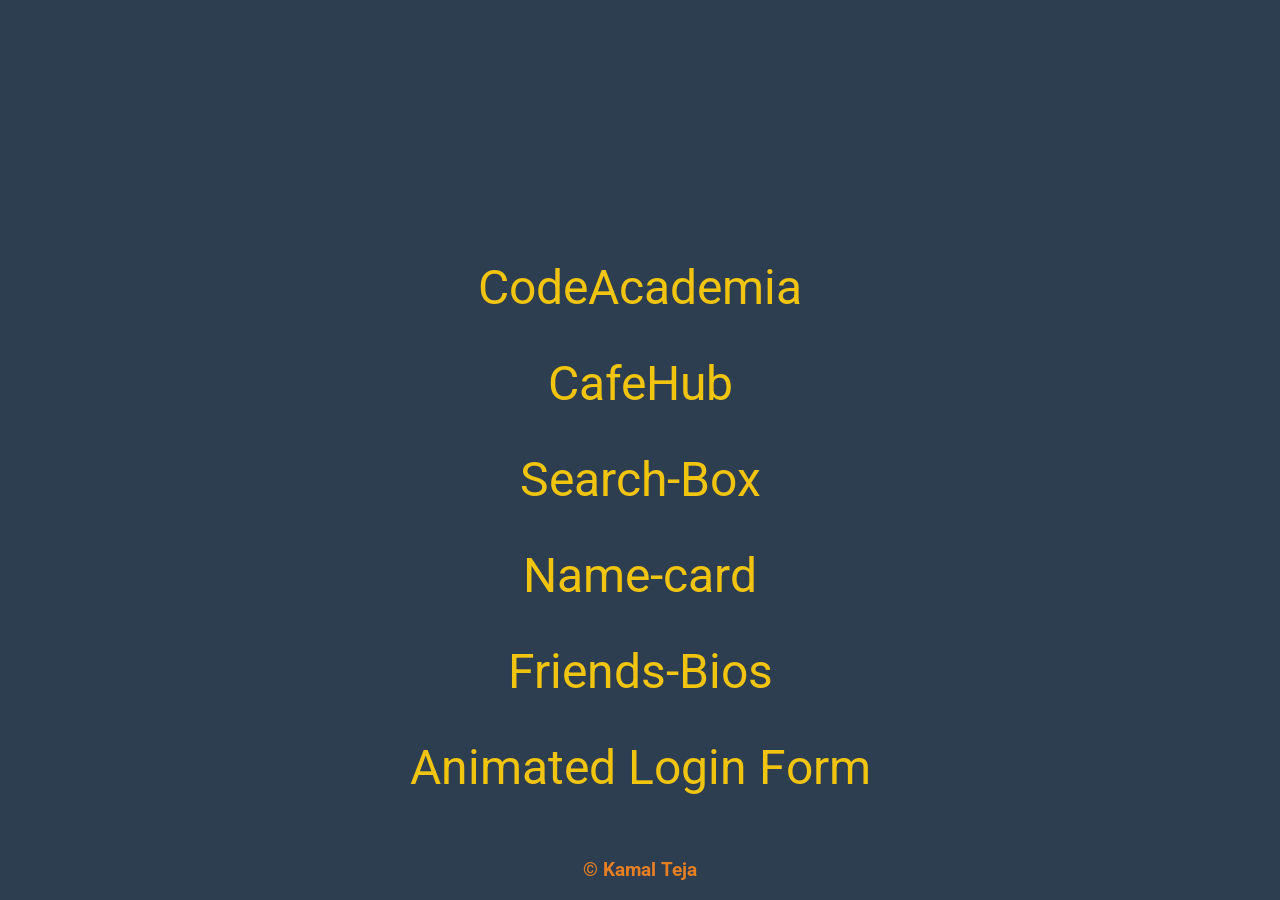
<file: index.html>
<!DOCTYPE html>
<html lang="en">
  <head>
    <meta charset="UTF-8" />
    <meta name="viewport" content="width=device-width, initial-scale=1.0" />
    <meta http-equiv="X-UA-Compatible" content="ie=edge" />
    <link rel="stylesheet" href="./style.css" />
    <link
      href="https://fonts.googleapis.com/css?family=Roboto"
      rel="stylesheet"
    />
    <title>Dragonhost||Kamal Teja</title>
  </head>

  <body>
    <div class="box">
      <a href="./CodeAcademia/index.html">CodeAcademia</a>

      <a href="./Cafehub/html/index.html">CafeHub</a>

      <a href="./search-box/index.html">Search-Box</a>

      <a href="./name-card/index.html">Name-card</a>

      <a href="./bios/index.html">Friends-Bios</a>

      <a href="./animated-login-form/">Animated Login Form</a>
    </div>
    <footer><h3>&copy; Kamal Teja</h3></footer>
  </body>
</html>
</file>
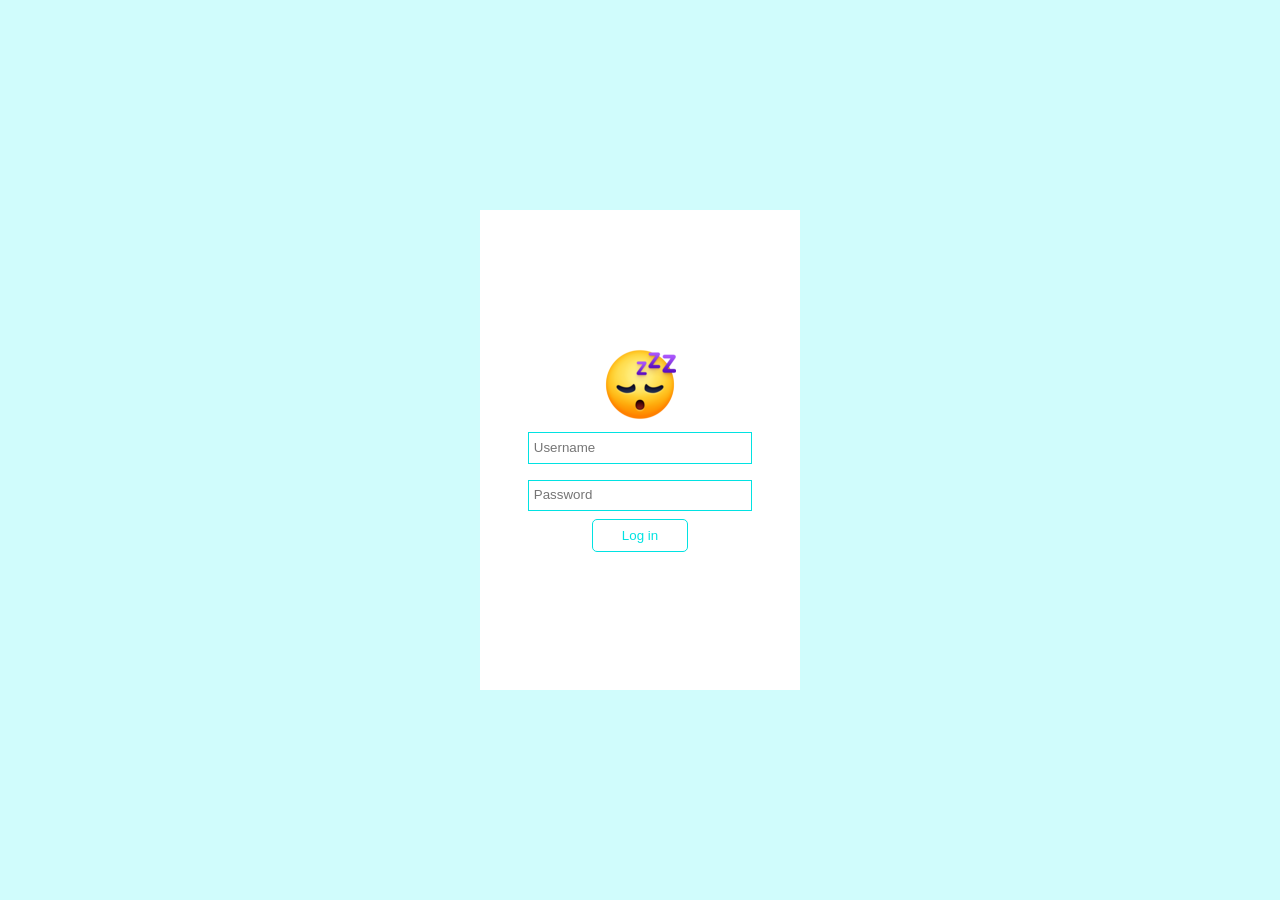
<file: animated-login-form/index.html>
<!DOCTYPE html>
<html lang="en">
  <head>
    <meta charset="UTF-8" />
    <meta name="viewport" content="width=device-width, initial-scale=1.0" />
    <meta http-equiv="X-UA-Compatible" content="ie=edge" />

    <script src="https://code.jquery.com/jquery-3.3.1.js"></script>

    <link rel="stylesheet" href="style.css" />
    <script src="main.js"></script>
    <title>Animated Login Form</title>
  </head>
  <body>
    <div class="box">
      <div class="images">
        <img src="./images/no-face.png" class="no_face" />
        <img src="./images/sleeping.png" class="image" />
        <img src="./images/hands.png" class="hands" />
      </div>
      <input type="text" placeholder="Username" class="username" />
      <input type="text" placeholder="Password" class="password" />
      <button>Log in</button>
    </div>
  </body>
</html>
</file>
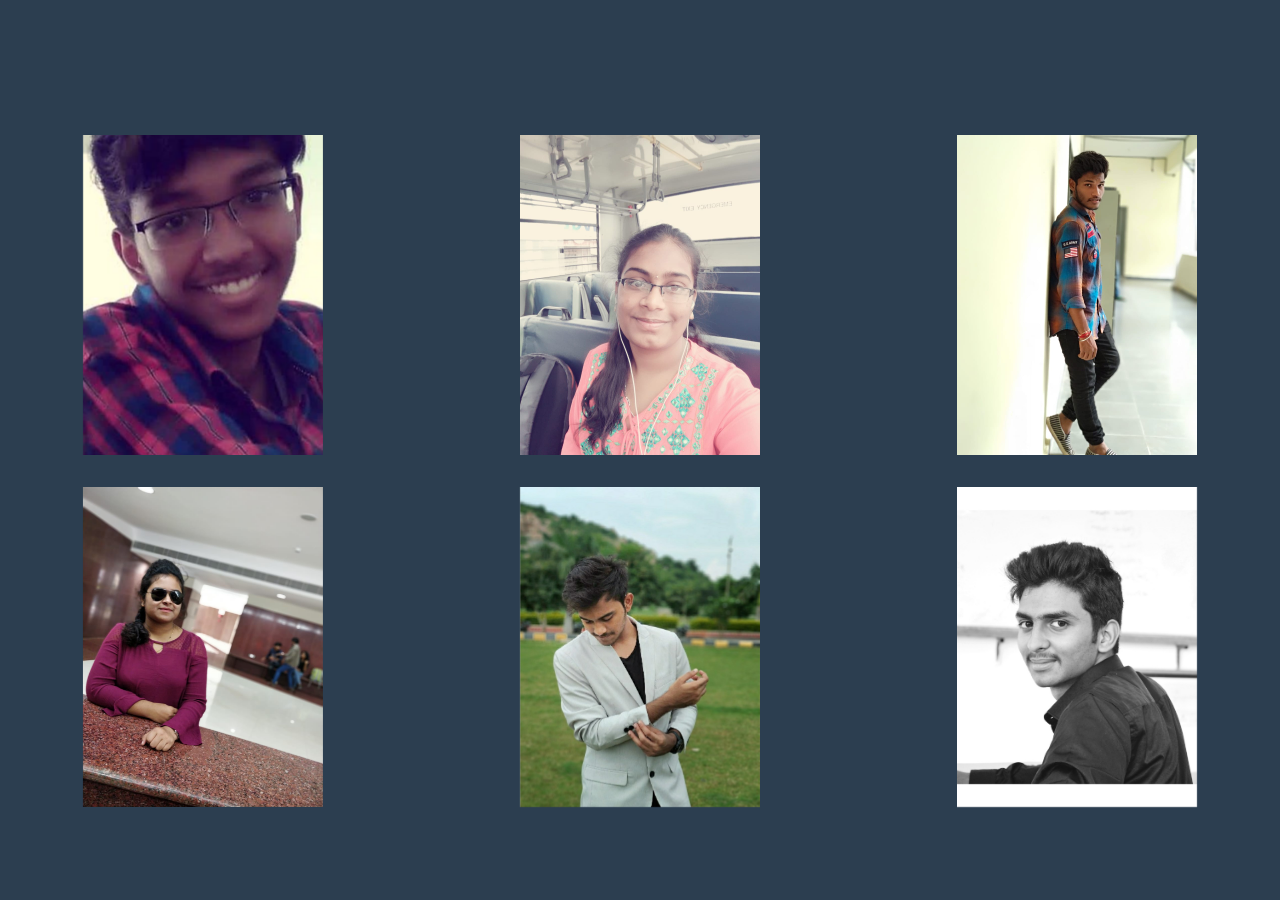
<file: bios/index.html>
<!DOCTYPE html>
<html lang="en">

<head>
  <meta charset="UTF-8">
  <meta name="viewport" content="width=device-width, initial-scale=1.0">
  <meta http-equiv="X-UA-Compatible" content="ie=edge">

  <link href="https://fonts.googleapis.com/css?family=KoHo:300,400,700" rel="stylesheet">
  <link rel="stylesheet" href="https://use.fontawesome.com/releases/v5.4.2/css/all.css" integrity="sha384-/rXc/GQVaYpyDdyxK+ecHPVYJSN9bmVFBvjA/9eOB+pb3F2w2N6fc5qB9Ew5yIns"
    crossorigin="anonymous">

  <link rel="stylesheet" href="./style.css">
  <title>Bios</title>
</head>

<body>
  <div class="cards">
    <div class="card1 card">
      <div class="front">
        <img src="./images/me.jpg" alt="vinitha">
      </div>
      <div class="back">
        <div class="info">
          <h3>Dragonhost</h3>
          <p>Worlds Greatest Creator</p>
          <div class="emoji">
            <i class="fas fa-user-secret fa-2x"></i>
          </div>
        </div>
      </div>
    </div>
    <div class="card2 card">
      <div class="front">
        <img src="./images/vinitha.jpg" alt="vinitha">
      </div>
      <div class="back">
        <div class="info">
          <h3>Vinitha</h3>
          <p>My bestest Friend</p>
          <div class="emoji">
            <!-- <i class="fas fa-heart fa-2x"></i>
            <i class="fas fa-smile-wink fa-2x"></i> -->
            <i class="fas fa-kiss-wink-heart fa-2x"></i>
          </div>
        </div>
      </div>
    </div>

    <div class="card3 card">
      <div class="front">
        <img src="./images/babu.jpg" alt="vinitha">
      </div>
      <div class="back">
        <div class="info">
          <h3>Baburao</h3>
          <p>Janjigri</p>
          <div class="emoji">
            <i class="far fa-kiss-beam fa-2x"></i>
          </div>
        </div>
      </div>
    </div>

    <div class="card4 card">
      <div class="front">
        <img src="./images/akshatha.jpg" alt="vinitha">
      </div>
      <div class="back">
        <div class="info">
          <h3>Akshatha</h3>
          <p>The most Indipendent girl</p>
          <div class="emoji">
            <i class="fas fa-coffee fa-2x"></i>
          </div>
        </div>
      </div>
    </div>

    <div class="card5 card">
      <div class="front">
        <img src="./images/vihaari.jpg" alt="vinitha">
      </div>
      <div class="back">
        <div class="info">
          <h3>Vihaari</h3>
          <p>Partner in Crime(Vihaari/aka:playboy)</p>
          <div class="emoji">
            <i class="far fa-laugh-squint fa-2x"></i>
          </div>
        </div>
      </div>
    </div>

    <div class="card6 card">
      <div class="front">
        <img src="./images/tanesh.jpg" alt="vinitha">
      </div>
      <div class="back">
        <div class="info">
          <h3>Tanesh</h3>
          <p>Craziest(tanesh/aka:Topper)</p>
          <div class="emoji">
            <i class="far fa-futbol fa-2x"></i>
          </div>
        </div>
      </div>
    </div>

  </div>
</body>

</html>
</file>
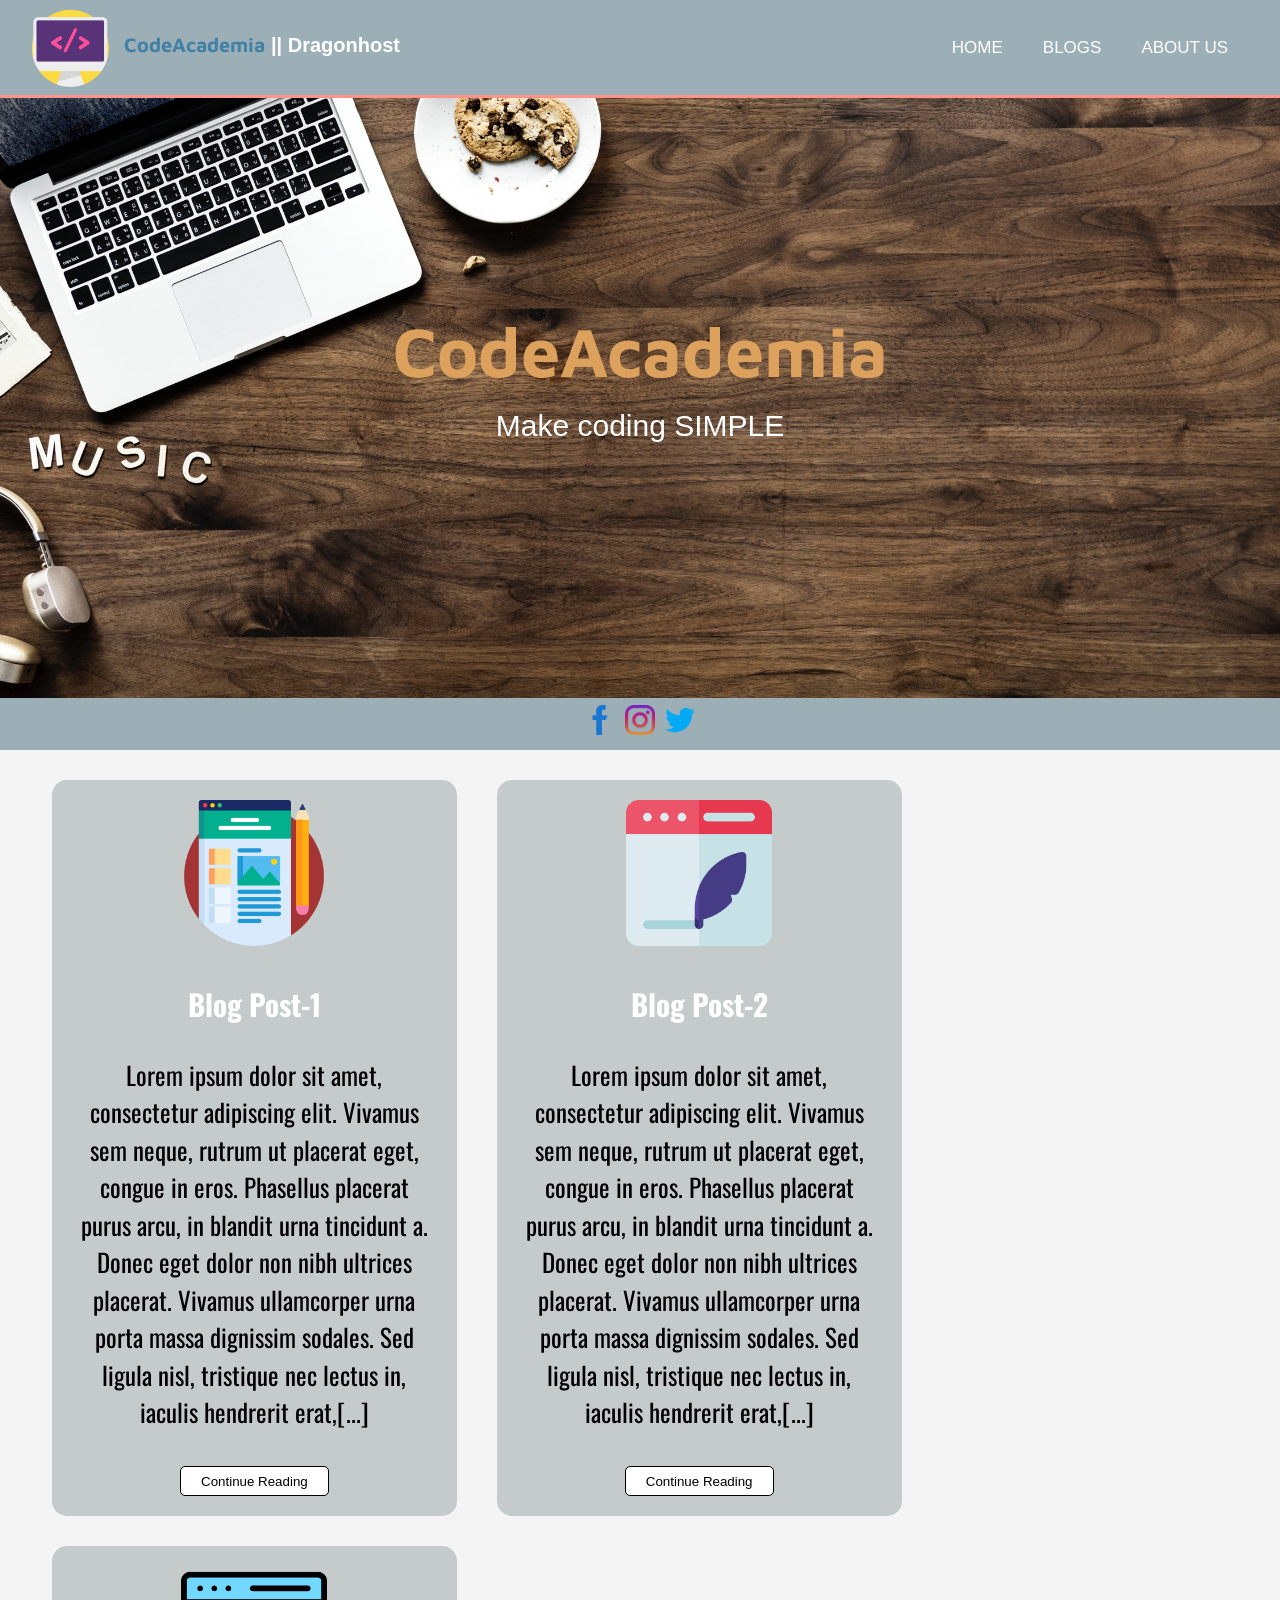
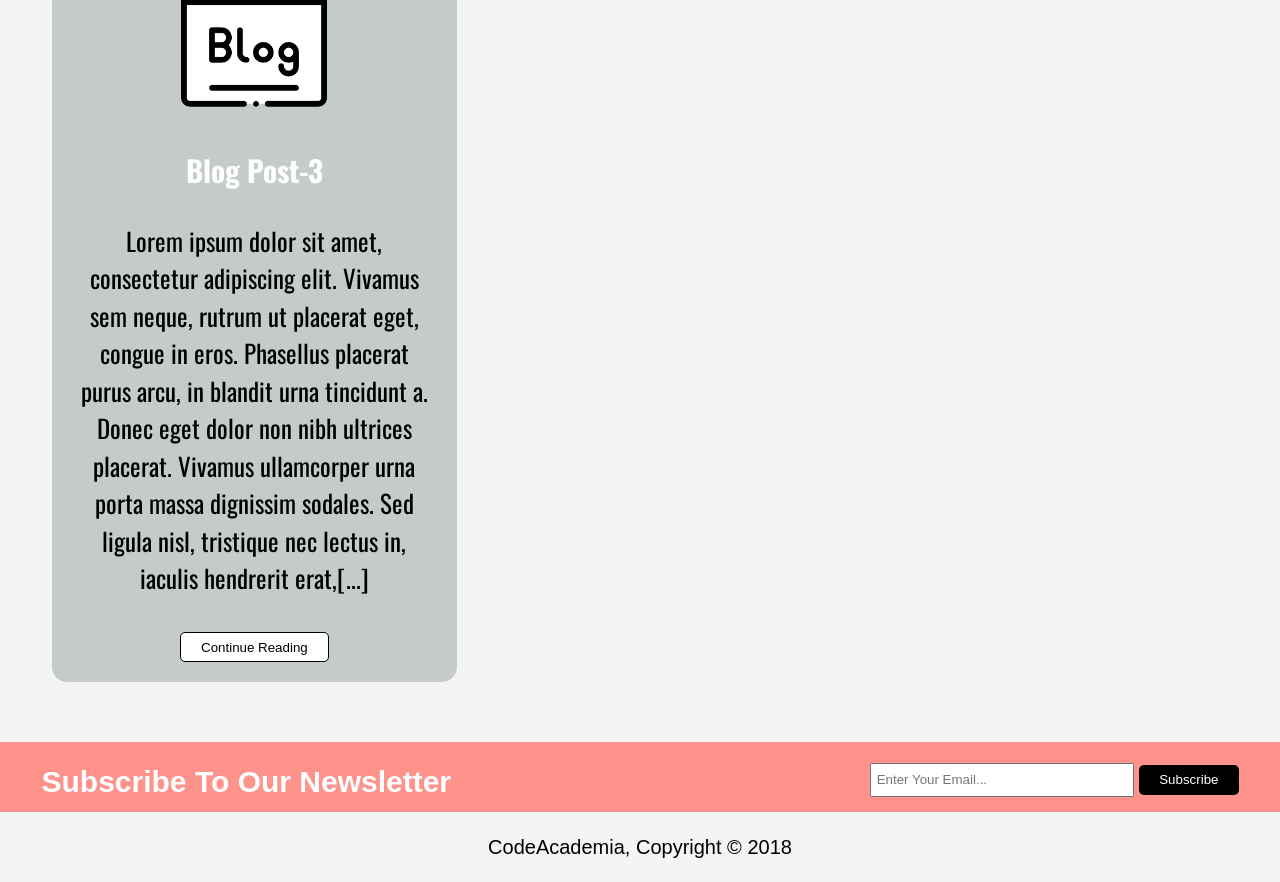
<file: codeacademia/index.html>
<!DOCTYPE html>
<html>
  <head>
    <title>CodeAcademia|Kamal|Dragonhost</title>
    <meta charset="utf-8" />
    <meta name="viewport" content="width=device-width, initial-scale=1.0" />
    <link
      href="https://fonts.googleapis.com/css?family=Maven+Pro:500,700"
      rel="stylesheet"
    />
    <link
      href="https://fonts.googleapis.com/css?family=Oswald:400,700"
      rel="stylesheet"
    />
    <link
      href="https://fonts.googleapis.com/css?family=Lato:400,700,900"
      rel="stylesheet"
    />
    <link rel="stylesheet" type="text/css" href="./CSS/style.css" />
  </head>
  <body>
    <!-- Head -->

    <header>
      <div class="container ">
        <div class="logo">
          <a href="index.html"><img src="./images/logo.png" alt="Logo"/></a>
        </div>
        <div class="branding">
          <h1><span id="codeacademia">CodeAcademia </span>|| Dragonhost</h1>
        </div>
        <nav>
          <ul>
            <li><a href="index.html">Home</a></li>
            <li><a href="blogs.html">Blogs</a></li>
            <li><a href="about.html">About Us</a></li>
          </ul>
        </nav>
      </div>
    </header>

    <!-- Showcase -->

    <section class="showcase">
      <div class="container">
        <h1>CodeAcademia</h1>
        <p>Make coding <span>SIMPLE</span></p>
      </div>
    </section>

    <!-- Social media icon links -->

    <section class="social_media">
      <div class="container icons_list">
        <ul class="icons">
          <li>
            <a href="https://www.facebook.com/" target="_blank"
              ><img src="./images/facebook.png" class="icon"
            /></a>
          </li>
          <!-- facebook -->
          <li>
            <a href="https://www.instagram.com/" target="_blank"
              ><img src="./images/instagram.png" class="icon"
            /></a>
          </li>
          <!-- instagram -->
          <li>
            <a href="https://twitter.com/login" target="_blank"
              ><img src="./images/twitter.png" class="icon"
            /></a>
          </li>
          <!-- twitter -->
        </ul>
      </div>
    </section>

    <!-- Blog Posts -->

    <section class="blog_posts">
      <div class="container oswald">
        <div class="blog dark_back">
          <img src="./images/blog-1.png" />
          <h3>Blog Post-1</h3>
          <p>
            Lorem ipsum dolor sit amet, consectetur adipiscing elit. Vivamus sem
            neque, rutrum ut placerat eget, congue in eros. Phasellus placerat
            purus arcu, in blandit urna tincidunt a. Donec eget dolor non nibh
            ultrices placerat. Vivamus ullamcorper urna porta massa dignissim
            sodales. Sed ligula nisl, tristique nec lectus in, iaculis hendrerit
            erat,[...]
          </p>
          <a href="blog-1.html"
            ><button class="continue_button">Continue Reading</button></a
          >
        </div>

        <div class="blog dark_back">
          <img src="./images/blog-2.png" />
          <h3>Blog Post-2</h3>
          <p>
            Lorem ipsum dolor sit amet, consectetur adipiscing elit. Vivamus sem
            neque, rutrum ut placerat eget, congue in eros. Phasellus placerat
            purus arcu, in blandit urna tincidunt a. Donec eget dolor non nibh
            ultrices placerat. Vivamus ullamcorper urna porta massa dignissim
            sodales. Sed ligula nisl, tristique nec lectus in, iaculis hendrerit
            erat,[...]
          </p>
          <a href="blog-2.html"
            ><button class="continue_button">Continue Reading</button></a
          >
        </div>

        <div class="blog dark_back">
          <img src="./images/blog-3.png" />
          <h3>Blog Post-3</h3>
          <p>
            Lorem ipsum dolor sit amet, consectetur adipiscing elit. Vivamus sem
            neque, rutrum ut placerat eget, congue in eros. Phasellus placerat
            purus arcu, in blandit urna tincidunt a. Donec eget dolor non nibh
            ultrices placerat. Vivamus ullamcorper urna porta massa dignissim
            sodales. Sed ligula nisl, tristique nec lectus in, iaculis hendrerit
            erat,[...]
          </p>
          <a href="blog-3.html"
            ><button class="continue_button">Continue Reading</button></a
          >
        </div>
      </div>
    </section>

    <!-- Subscribe to the Newsletter -->

    <section class="newsletter">
      <div class="container">
        <h2>Subscribe To Our Newsletter</h2>
        <form>
          <input type="email" placeholder="Enter Your Email..." />
          <button type="submit" class="subscribe">Subscribe</button>
        </form>
      </div>
    </section>

    <footer><p>CodeAcademia, Copyright &copy; 2018</p></footer>
  </body>
</html>
</file>
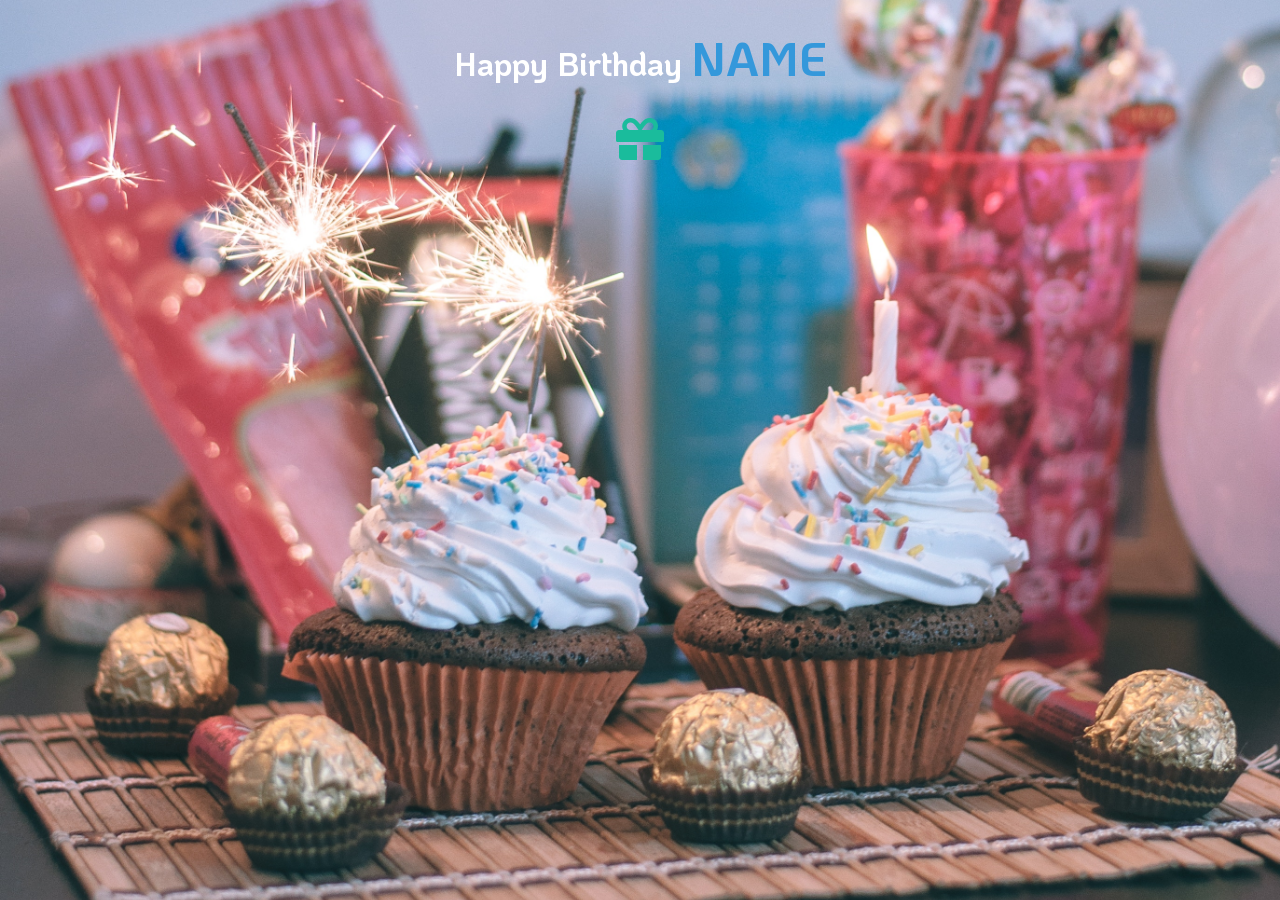
<file: gift-card/index.html>
<!DOCTYPE html>
<html lang="en">

<head>
    <meta charset="UTF-8">
    <meta name="viewport" content="width=device-width, initial-scale=1.0">
    <meta http-equiv="X-UA-Compatible" content="ie=edge">

    <link href="https://fonts.googleapis.com/css?family=KoHo:300,400,700" rel="stylesheet">
    <link rel="stylesheet" href="https://use.fontawesome.com/releases/v5.4.2/css/all.css" integrity="sha384-/rXc/GQVaYpyDdyxK+ecHPVYJSN9bmVFBvjA/9eOB+pb3F2w2N6fc5qB9Ew5yIns"
        crossorigin="anonymous">

    <link rel="stylesheet" href="./mainstyle.css">
    <title>Gift Card</title>
</head>

<body>
    <div class="cake">
        <h1>Happy Birthday <span>NAME</span></h1>
        <a href="./landing.html"><i class="fas fa-gift fa-3x"></i></a>
    </div>

</body>

</html>
</file>
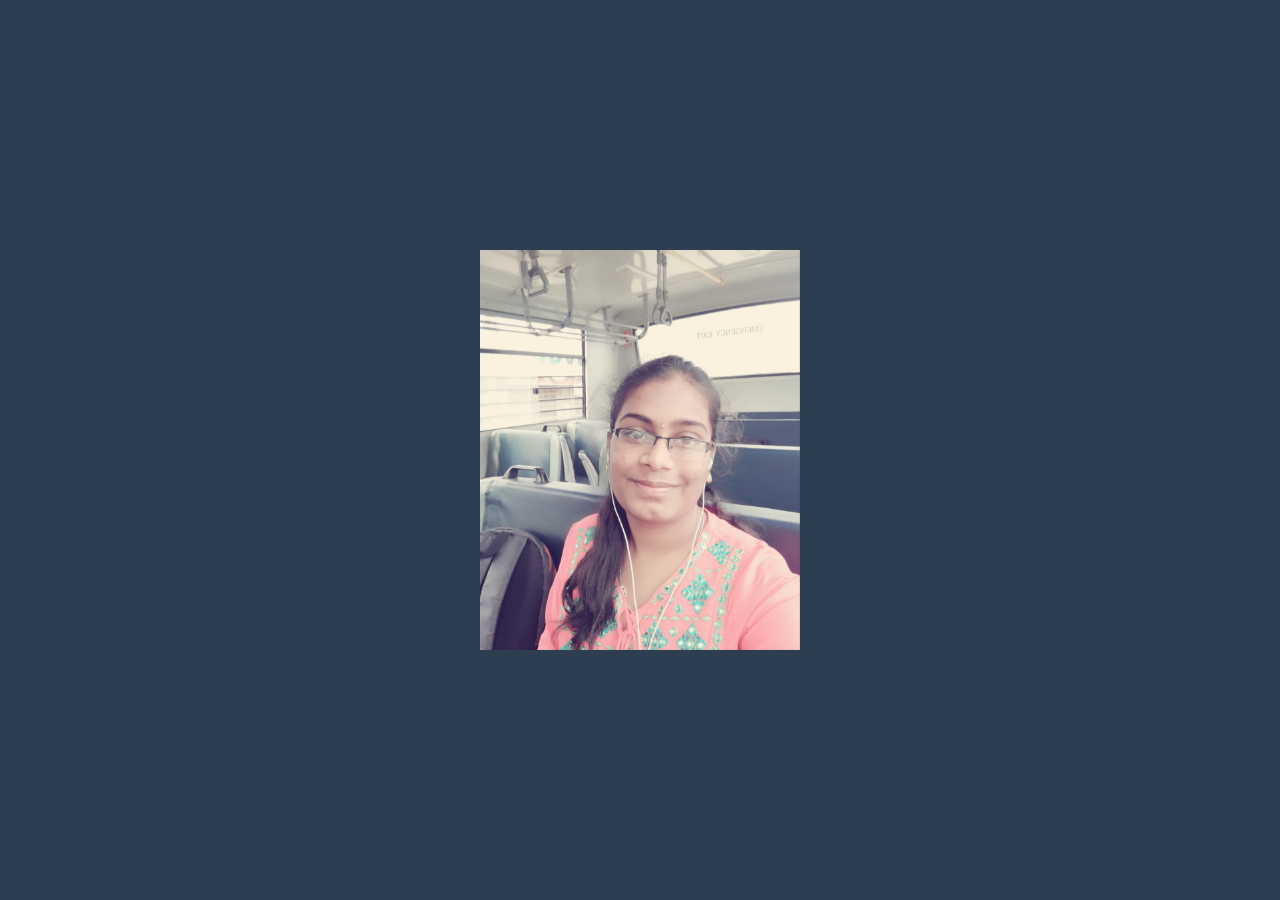
<file: name-card/index.html>
<!DOCTYPE html>
<html lang="en">

<head>
  <meta charset="UTF-8">
  <meta name="viewport" content="width=device-width, initial-scale=1.0">
  <meta http-equiv="X-UA-Compatible" content="ie=edge">
  <link rel="stylesheet" href="style.css">
  <link rel="stylesheet" href="https://use.fontawesome.com/releases/v5.4.2/css/all.css" integrity="sha384-/rXc/GQVaYpyDdyxK+ecHPVYJSN9bmVFBvjA/9eOB+pb3F2w2N6fc5qB9Ew5yIns"
    crossorigin="anonymous">
  <script src="https://code.jquery.com/jquery-3.3.1.js" integrity="sha256-2Kok7MbOyxpgUVvAk/HJ2jigOSYS2auK4Pfzbm7uH60="
    crossorigin="anonymous"></script>
  <link href="https://fonts.googleapis.com/css?family=KoHo:300,400,700" rel="stylesheet">
  <script src="./main.js"></script>
  <title>Name Card</title>
</head>

<body>
  <div class="card">
    <div class="front">
      <img src="./images/IMG-20181027-WA0020.jpg" alt="vinitha">
    </div>
    <div class="back">
      <div class="info">
        <h3>Vinitha</h3>
        <p>My bestest Friend</p>
        <div class="emoji">
          <i class="fas fa-heart fa-2x"></i>
          <i class="fas fa-smile-wink fa-2x"></i>
          <i class="fas fa-kiss-wink-heart fa-2x"></i>
        </div>
      </div>
    </div>
  </div>
</body>

</html>
</file>
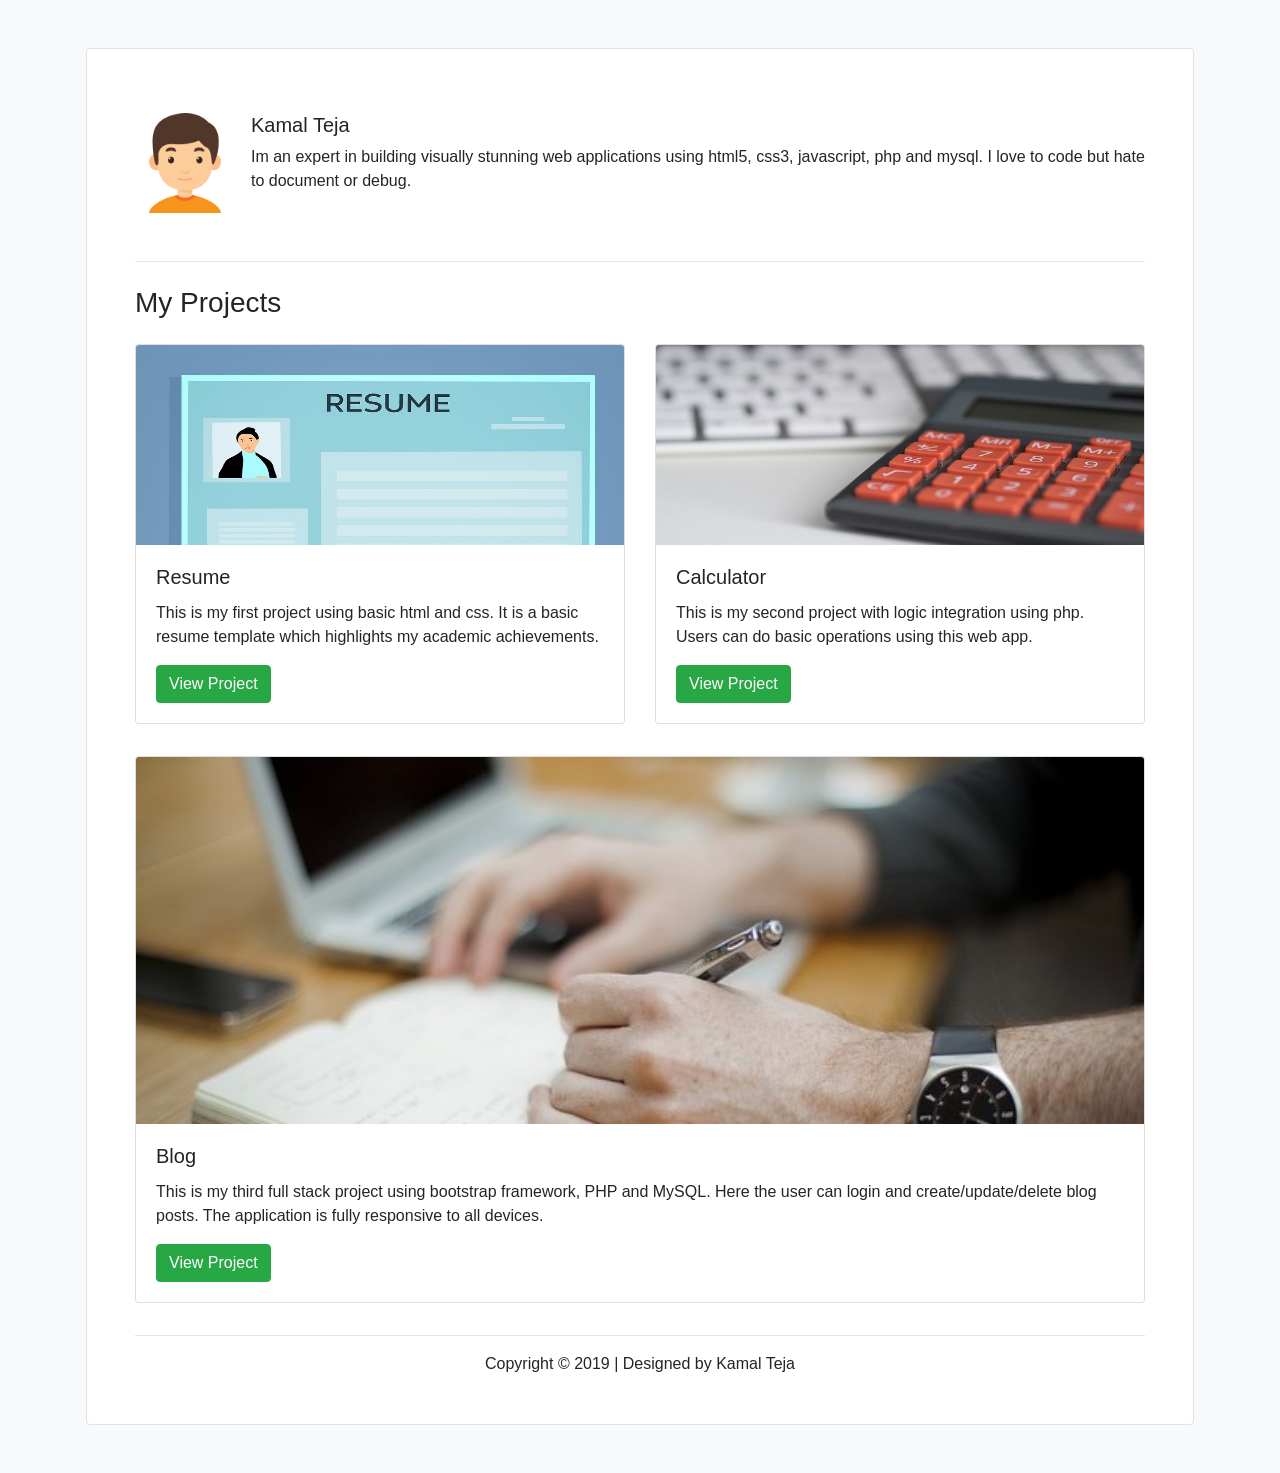
<file: coding-bootcamp/first-page/index.html>
<!DOCTYPE html>
<html lang="en">
  <head>
    <meta charset="UTF-8" />
    <meta name="viewport" content="width=device-width, initial-scale=1.0" />
    <meta http-equiv="X-UA-Compatible" content="ie=edge" />
    <meta name="description" content="This is the list of my projects" />

    <!-- Bootstrap css -->
    <link rel="stylesheet" href="css/bootstrap.min.css" />

    <title>Projects</title>
  </head>
  <body class="bg-light">
    <div class="container" style="padding:0px">
      <div class="bg-white border p-3 p-md-5 m-3 mt-md-5 mb-md-5 rounded">
        <div class="media mb-5 mt-3">
          <!-- Image for profile -->
          <img src="images/boy.png" class="mr-3" width="100px" />
          <div class="media-body">
            <h5 class="mt-0">Kamal Teja</h5>
            Im an expert in building visually stunning web applications using
            html5, css3, javascript, php and mysql. I love to code but hate to
            document or debug.
          </div>
        </div>
        <hr />
        <div class="projects mt-4">
          <h3 class="projects_heading">My Projects</h3>

          <div class="row">
            <div class="col-12 col-md-6">
              <div class="card mb-2 mt-2 mb-md-3 mt-md-3">
                <img
                  src="images/resume.jpg"
                  class="card-img-top"
                  height="200px"
                />
                <div class="card-body">
                  <h5 class="card-title">Resume</h5>
                  <p class="card-text">
                    This is my first project using basic html and css. It is a
                    basic resume template which highlights my academic
                    achievements.
                  </p>
                  <a href="projects/resume/index.html" class="btn btn-success"
                    >View Project</a
                  >
                </div>
              </div>
            </div>
            <div class="col-12 col-md-6">
              <div class="card mb-2 mt-2 mb-md-3 mt-md-3">
                <img
                  src="images/calculator.jpg"
                  class="card-img-top"
                  height="200px"
                />
                <div class="card-body">
                  <h5 class="card-title">Calculator</h5>
                  <p class="card-text">
                    This is my second project with logic integration using php.
                    Users can do basic operations using this web app.
                  </p>
                  <a
                    href="projects/calculator/index.php"
                    class="btn btn-success"
                    >View Project</a
                  >
                </div>
              </div>
            </div>
            <div class="col-12 ">
              <div class="card mb-2 mt-2 mb-md-3 mt-md-3">
                <img src="images/blog.jpg" class="card-img-top" />
                <div class="card-body">
                  <h5 class="card-title">Blog</h5>
                  <p class="card-text">
                    This is my third full stack project using bootstrap
                    framework, PHP and MySQL. Here the user can login and
                    create/update/delete blog posts. The application is fully
                    responsive to all devices.
                  </p>
                  <a href="projects/blog/index.php" class="btn btn-success"
                    >View Project</a
                  >
                </div>
              </div>
            </div>
          </div>
        </div>
        <hr />
        <div class="text-center">
          Copyright &copy; 2019 | Designed by Kamal Teja
        </div>
      </div>
    </div>
  </body>
</html>
</file>
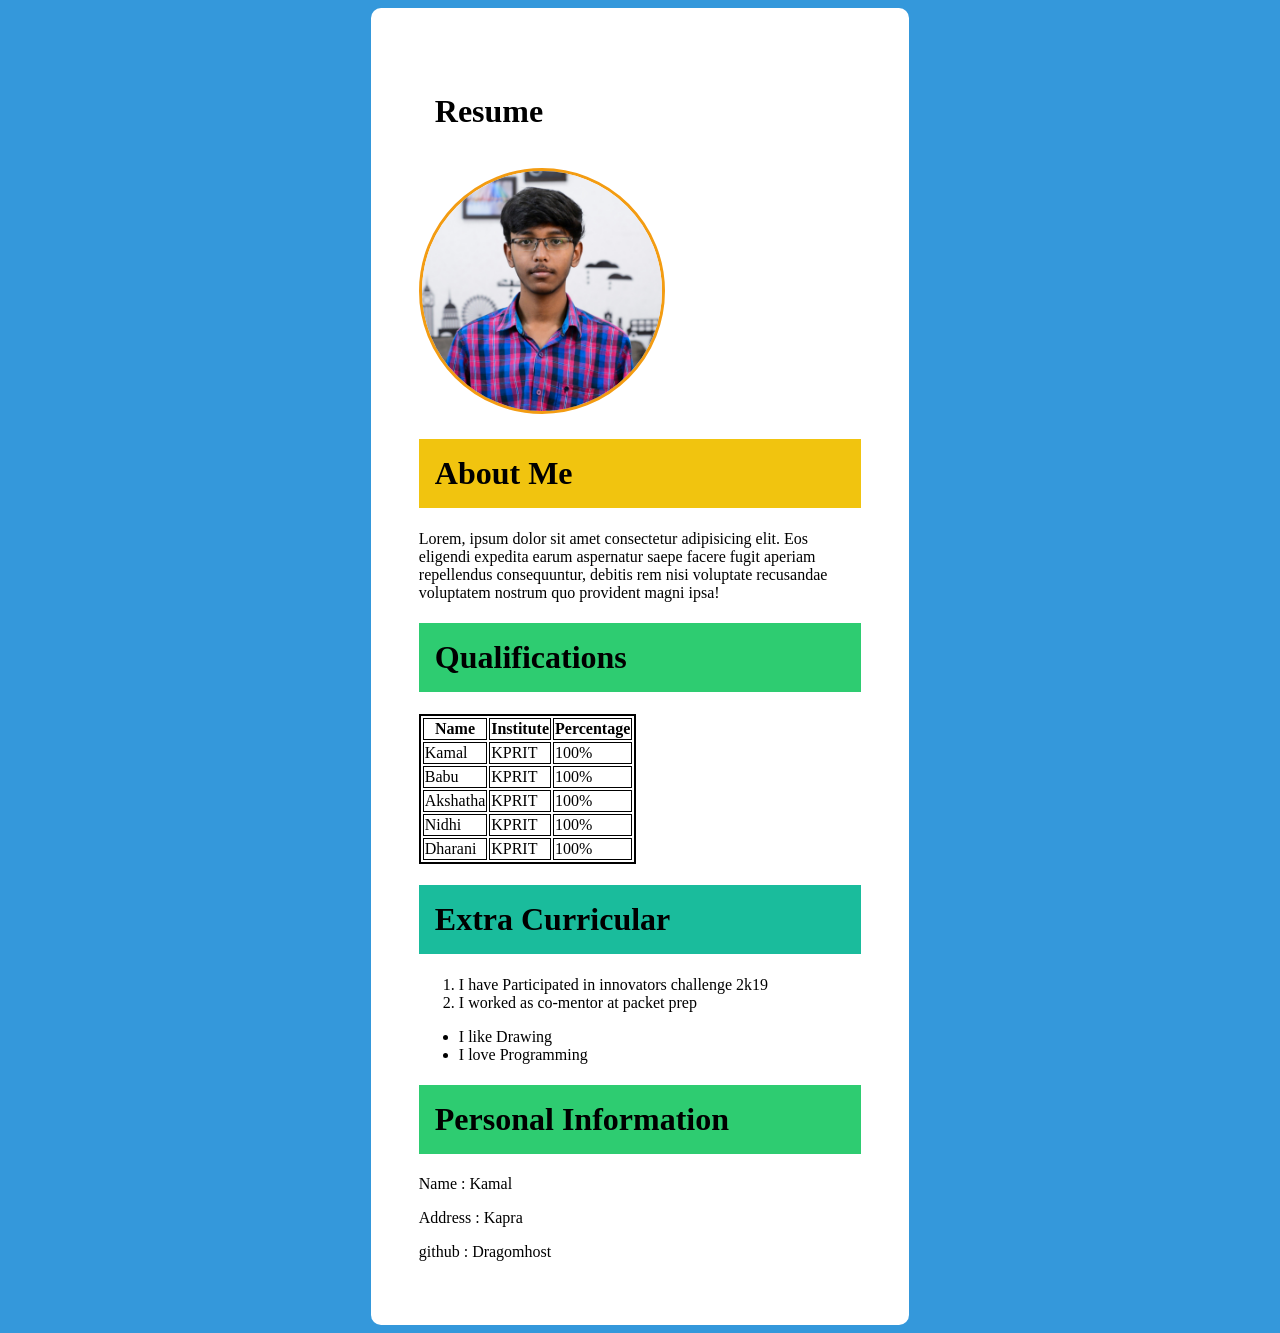
<file: coding-bootcamp/my-resume/index.html>
<!DOCTYPE html>
<html lang="en">
  <head>
    <meta charset="UTF-8" />
    <meta name="viewport" content="width=device-width, initial-scale=1.0" />
    <meta http-equiv="X-UA-Compatible" content="ie=edge" />
    <meta name="description" content="This is my resume" />

    <!-- Stylesheet -->
    <link rel="stylesheet" href="css/style.css" />

    <title>Resume</title>
  </head>
  <body>
    <div class="container">
      <h1>Resume</h1>
      <img src="pic.jpg" />
      <h1 class="x">About Me</h1>
      <p>
        Lorem, ipsum dolor sit amet consectetur adipisicing elit. Eos eligendi
        expedita earum aspernatur saepe facere fugit aperiam repellendus
        consequuntur, debitis rem nisi voluptate recusandae voluptatem nostrum
        quo provident magni ipsa!
      </p>
      <h1 class="y">Qualifications</h1>
      <table>
        <tr>
          <th>Name</th>
          <th>Institute</th>
          <th>Percentage</th>
        </tr>
        <tr>
          <td>Kamal</td>
          <td>KPRIT</td>
          <td>100%</td>
        </tr>
        <tr>
          <td>Babu</td>
          <td>KPRIT</td>
          <td>100%</td>
        </tr>
        <tr>
          <td>Akshatha</td>
          <td>KPRIT</td>
          <td>100%</td>
        </tr>
        <tr>
          <td>Nidhi</td>
          <td>KPRIT</td>
          <td>100%</td>
        </tr>
        <tr>
          <td>Dharani</td>
          <td>KPRIT</td>
          <td>100%</td>
        </tr>
      </table>

      <h1 class="z">Extra Curricular</h1>
      <ol>
        <li>I have Participated in innovators challenge 2k19</li>
        <li>I worked as co-mentor at packet prep</li>
      </ol>
      <ul>
        <li>I like Drawing</li>
        <li>I love Programming</li>
      </ul>
      <h1 class="y">Personal Information</h1>
      <p>Name : Kamal</p>
      <p>Address : Kapra</p>
      <p>github : Dragomhost</p>
    </div>
  </body>
</html>
</file>
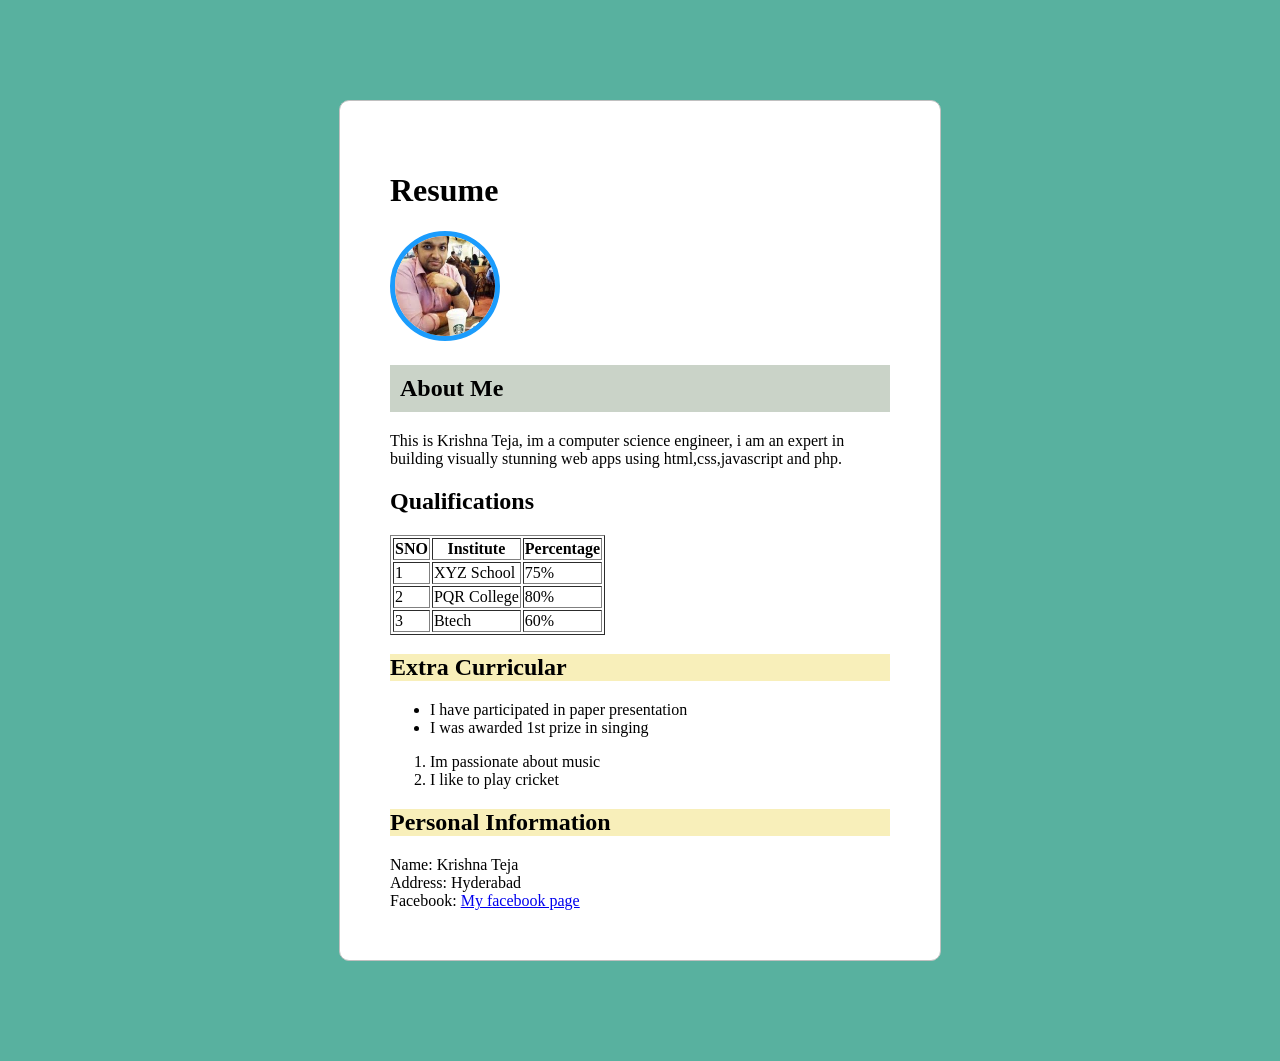
<file: coding-bootcamp/resume/index.html>
<!DOCTYPE html>
<html>
    <head>
        <title>Resume</title>
        <meta charset="utf-8">
        <meta name="keywords" content="my resume, krishna teja,coding bootcamp">
        <meta name="description" content="This is a sample resume website built in coding bootcamp classes held on may 20th 2019">
        
        <link rel="stylesheet" type="text/css" href="css/style.css" >
    </head>
    
    <body>
        <div>
    <div id="box">
        <h1>Resume</h1>
        <img id="image" src="picture.jpg"  />
        
        <h2 id="about">About Me</h2>
        <p>This is Krishna Teja, im a computer science engineer, i am an expert in building visually stunning web apps using html,css,javascript and php.</p>
        <h2>Qualifications</h2>
        <table border=1>
            <tr>
                <th>SNO</th>
                <th>Institute</th>
                <th>Percentage</th>
            </tr>
            <tr>
                <td>1</td>
                <td>XYZ School</td>
                <td>75%</td>
            </tr>
            <tr>
                <td>2</td>
                <td>PQR College</td>
                <td>80%</td>
            </tr>
            <tr>
                <td>3</td>
                <td>Btech</td>
                <td>60%</td>
            </tr>
        </table>
        
        <h2 class="xyz">Extra Curricular</h2>
        <ul>
            <li>I have participated in paper presentation</li>
            <li> I was awarded 1st prize in singing</li>
        </ul>
        
        <ol>
            <li>Im passionate about music</li>
            <li>I like to play cricket</li>
        </ol>
        <h2 class="xyz">Personal Information</h2>
        <div>Name: Krishna Teja</div>
        <div>Address: Hyderabad</div>
        <div>
            Facebook: <a href="https:\\www.facebook.com" >My facebook page </a>
        </div>
    </div>
            </div>
    </body>

</html>
</file>
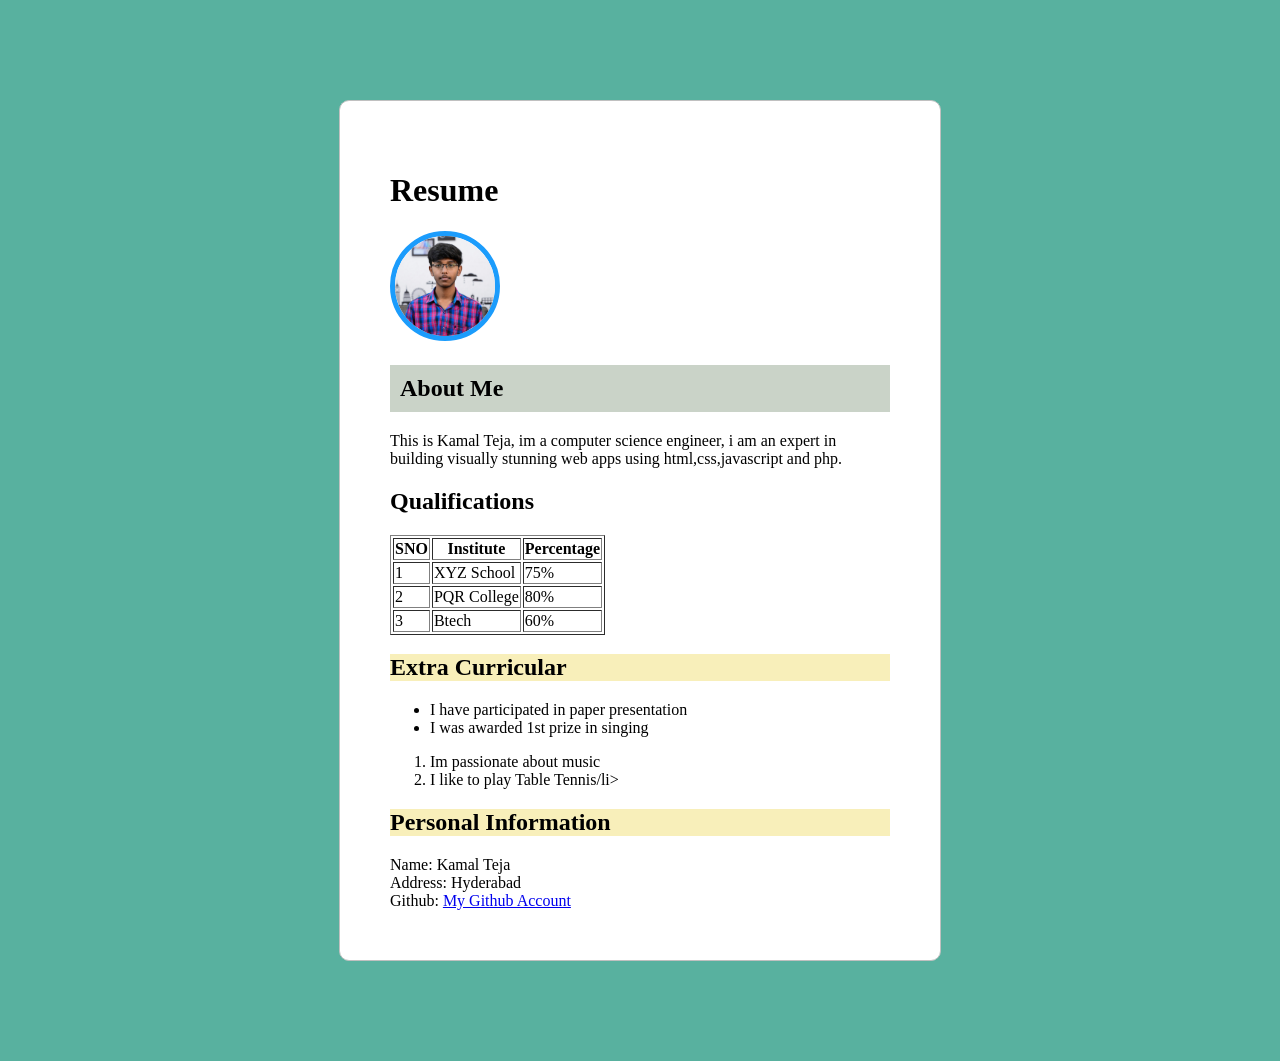
<file: coding-bootcamp/first-page/projects/resume/index.html>
<!DOCTYPE html>
<html>
  <head>
    <title>Resume</title>
    <meta charset="utf-8" />
    <meta name="keywords" content="my resume, krishna teja,coding bootcamp" />
    <meta
      name="description"
      content="This is a sample resume website built in coding bootcamp classes held on may 20th 2019"
    />

    <link rel="stylesheet" type="text/css" href="css/style.css" />
  </head>

  <body>
    <div>
      <div id="box">
        <h1>Resume</h1>
        <img id="image" src="picture.jpg" />

        <h2 id="about">About Me</h2>
        <p>
          This is Kamal Teja, im a computer science engineer, i am an expert in
          building visually stunning web apps using html,css,javascript and php.
        </p>
        <h2>Qualifications</h2>
        <table border="1">
          <tr>
            <th>SNO</th>
            <th>Institute</th>
            <th>Percentage</th>
          </tr>
          <tr>
            <td>1</td>
            <td>XYZ School</td>
            <td>75%</td>
          </tr>
          <tr>
            <td>2</td>
            <td>PQR College</td>
            <td>80%</td>
          </tr>
          <tr>
            <td>3</td>
            <td>Btech</td>
            <td>60%</td>
          </tr>
        </table>

        <h2 class="xyz">Extra Curricular</h2>
        <ul>
          <li>I have participated in paper presentation</li>
          <li>I was awarded 1st prize in singing</li>
        </ul>

        <ol>
          <li>Im passionate about music</li>
          <li>I like to play Table Tennis/li></li>
        </ol>

        <h2 class="xyz">Personal Information</h2>
        <div>Name: Kamal Teja</div>
        <div>Address: Hyderabad</div>
        <div>
          Github:
          <a href="https://github.com/Dragonhost/Dragonhost.github.io"
            >My Github Account
          </a>
        </div>
      </div>
    </div>
  </body>
</html>
</file>
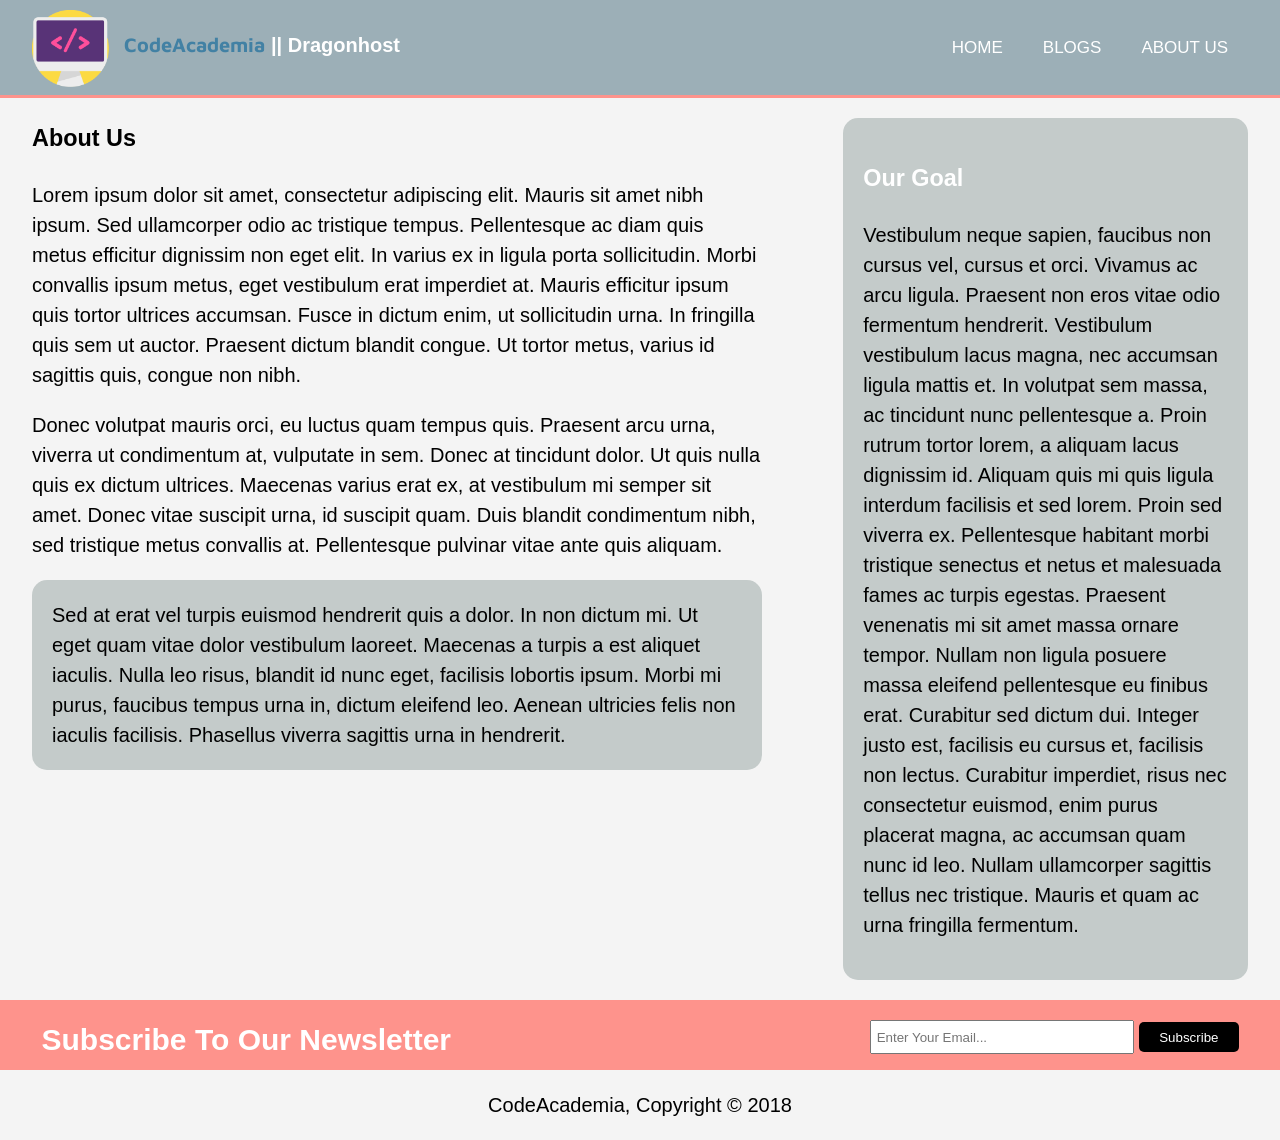
<file: codeacademia/about.html>
<!DOCTYPE html>
<html>
<head>
	<title>CodeAcademia|Kamal|Dragonhost</title>
	<meta charset="utf-8">
	<link href="https://fonts.googleapis.com/css?family=Maven+Pro:500,700" rel="stylesheet">
	<link href="https://fonts.googleapis.com/css?family=Oswald:400,700" rel="stylesheet">
	<link rel="stylesheet" type="text/css" href="./CSS/style.css">
</head>
<body>

<!-- Head -->

	<header>
		<div class="container">
			<div class="logo">
				<a href="index.html"><img src="./images/logo.png" alt="Logo"></a>
			</div>
			<div class="branding">
				<h1><span id="codeacademia">CodeAcademia </span>|| Dragonhost</h1>
			</div>
			<nav>
				<ul>
					<li><a href="index.html">Home</a></li>
					<li><a href="blogs.html">Blogs</a></li>
					<li><a href="about.html">About Us</a></li>
				</ul>
			</nav>
	</div>
	</header>

<!-- About us -->

	<section class="main">
		<div class="container lato">
			<article class="main_col">
				<h1 class="page_title">About Us</h1>
				<p>Lorem ipsum dolor sit amet, consectetur adipiscing elit. Mauris sit amet nibh ipsum. Sed ullamcorper odio ac tristique tempus. Pellentesque ac diam quis metus efficitur dignissim non eget elit. In varius ex in ligula porta sollicitudin. Morbi convallis ipsum metus, eget vestibulum erat imperdiet at. Mauris efficitur ipsum quis tortor ultrices accumsan. Fusce in dictum enim, ut sollicitudin urna. In fringilla quis sem ut auctor. Praesent dictum blandit congue. Ut tortor metus, varius id sagittis quis, congue non nibh.</p>

				<p>Donec volutpat mauris orci, eu luctus quam tempus quis. Praesent arcu urna, viverra ut condimentum at, vulputate in sem. Donec at tincidunt dolor. Ut quis nulla quis ex dictum ultrices. Maecenas varius erat ex, at vestibulum mi semper sit amet. Donec vitae suscipit urna, id suscipit quam. Duis blandit condimentum nibh, sed tristique metus convallis at. Pellentesque pulvinar vitae ante quis aliquam.</p>

				<p class="dark_back para_3">Sed at erat vel turpis euismod hendrerit quis a dolor. In non dictum mi. Ut eget quam vitae dolor vestibulum laoreet. Maecenas a turpis a est aliquet iaculis. Nulla leo risus, blandit id nunc eget, facilisis lobortis ipsum. Morbi mi purus, faucibus tempus urna in, dictum eleifend leo. Aenean ultricies felis non iaculis facilisis. Phasellus viverra sagittis urna in hendrerit.</p>
			</article>
			<aside class="sidebar dark_back">
				<h3>Our Goal</h3>
				<p>Vestibulum neque sapien, faucibus non cursus vel, cursus et orci. Vivamus ac arcu ligula. Praesent non eros vitae odio fermentum hendrerit. Vestibulum vestibulum lacus magna, nec accumsan ligula mattis et. In volutpat sem massa, ac tincidunt nunc pellentesque a. Proin rutrum tortor lorem, a aliquam lacus dignissim id. Aliquam quis mi quis ligula interdum facilisis et sed lorem. Proin sed viverra ex. Pellentesque habitant morbi tristique senectus et netus et malesuada fames ac turpis egestas. Praesent venenatis mi sit amet massa ornare tempor. Nullam non ligula posuere massa eleifend pellentesque eu finibus erat. Curabitur sed dictum dui. Integer justo est, facilisis eu cursus et, facilisis non lectus. Curabitur imperdiet, risus nec consectetur euismod, enim purus placerat magna, ac accumsan quam nunc id leo. Nullam ullamcorper sagittis tellus nec tristique. Mauris et quam ac urna fringilla fermentum.</p>
			</aside>
		</div>
	</section>

<!-- Subscribe to the Newsletter -->

	<section class="newsletter">
		<div class="container">
			<h2>Subscribe To Our Newsletter</h2>
			<form>
				<input type="email" placeholder="Enter Your Email...">
				<button type="submit" class="subscribe">Subscribe</button>
			</form>
		</div>
	</section>

	<footer>
		<p>CodeAcademia, Copyright &copy; 2018</p>
	</footer>
</body>
</html>
</file>
<file: style.css>
body {
  font-family: "Roboto", sans-serif;
  background: #2c3e50;
  margin: 0;
  padding: 0;
  align-items: center;
}

a {
  display: block;
  text-decoration: none;
  color: #f1c40f;
  font-size: 5rem;
  text-align: center;
  line-height: 2;
  /* border-bottom: #eee 0.3rem solid; */
}

a:last-child {
  border: none;
}

.box {
  width: 100%;
  display: grid;
  justify-content: center;
  align-items: center;
  text-align: center;
  margin-top: 10rem;
}

a:hover {
  color: #e67e22;
  transition: 0.5s;
  border-bottom: 0.3rem solid #fff;
}

footer {
  text-align: center;
  margin-top: 2rem;
  color: #e67e22;
  position: absolute;
  left: 30%;
  right: 30%;
  bottom: 0;
}

@media (min-width: 421px), (max-width: 767px) {
  a {
    font-size: 3rem;
  }

  .box {
    margin-top: 15rem;
    text-align: center;
  }
}

@media (max-width: 420px) {
  a {
    font-size: 2rem;
  }

  .box {
    width: 100%;
    margin-top: 5rem;
    text-align: center;
  }
}
</file>
<file: animated-login-form/style.css>
* {
  box-sizing: border-box;
}

body {
  background: #d0fcfc;
}

.box {
  position: absolute;
  top: 50%;
  left: 50%;
  transform: translate(-50%, -50%);
  width: 20rem;
  height: 30rem;
  background: #fff;
  text-align: center;
  display: grid;
  align-content: center;
  justify-items: center;
}

input {
  border: #01e2e2 1px solid;
  line-height: 1.5;
  width: 70%;
  margin: 0.5rem;
  padding: 0.3rem;
}

button {
  border: #01e2e2 1px solid;
  border-radius: 5px;
  background: #fff;
  padding: 0.5rem 1rem;
  color: #01e2e2;
  width: 30%;
}

button:hover {
  background: #01e2e2;
  border: #fff 1px solid;
  color: #fff;
}

.hands {
  z-index: 999;
  position: absolute;
  top: 27%;
  left: 38.5%;
}

.no_face {
  z-index: -1;
  position: absolute;
  top: 29%;
  left: 38.8%;
}
</file>
<file: bios/style.css>
* {
  box-sizing: border-box;
}

body {
  margin: 0;
  padding: 0;
  background: #2c3e50;
  font-family: "KoHo", sans-serif;
}

.cards {
  display: inline-grid;
  grid-template-columns: repeat(6, 1fr);
  width: 100%;
  height: 100%;
  justify-content: center;
  align-items: center;
  position: absolute;
}

.card {
  position: relative;
  width: 15rem;
  height: 20rem;
  perspective: 600px;
  transform-style: preserve-3d;
  transition: box-shadow 1s ease;
  display: grid;
  justify-content: center;
  align-content: center;
  margin: auto;
}

.card1:hover,
.shadow {
  box-shadow: 0.2rem 0.5rem 5rem #34e7e4;
}

.card2:hover,
.shadow {
  box-shadow: 0.2rem 0.5rem 5rem #e67e22;
}

.card3:hover,
.shadow {
  box-shadow: 0.2rem 0.5rem 5rem #1abc9c;
}

.card4:hover,
.shadow {
  box-shadow: 0.2rem 0.5rem 5rem #3498db;
}

.card5:hover,
.shadow {
  box-shadow: 0.2rem 0.5rem 5rem #e74c3c;
}

.card6:hover,
.shadow {
  box-shadow: 0.2rem 0.5rem 5rem #9b59b6;
}

.front {
  position: absolute;
  width: 100%;
  height: 100%;
  backface-visibility: hidden;
  transform: rotateY(0deg);
  transition: 0.5s;
}
.front img {
  width: 100%;
  height: 100%;
  background-position: center;
  background-repeat: no-repeat;
  object-fit: cover;
}

.back {
  position: absolute;
  background: #e67e22;
  width: 100%;
  height: 100%;
  backface-visibility: hidden;
  transform: rotateY(-180deg);
  transition: 0.5s;
}

.card:hover .front {
  transform: rotateY(180deg);
}

.card:hover .back {
  transform: rotateY(0deg);
}

.info {
  text-align: center;
  position: absolute;
  top: 30%;
  left: 20%;
}

.card4 .info {
  left: 10%;
}

.card5 .info {
  left: 0;
}

.card6 .info {
  left: 8%;
}

.card1 .info {
  left: 15%;
}

.info h3 {
  font-size: 2rem;
  margin: 0;
  padding: 0;
  color: #fff;
}

.card1 .back {
  background: #34e7e4;
}

.card3 .back {
  background: #1abc9c;
}

.card4 .back {
  background: #3498db;
}

.card5 .back {
  background: #e74c3c;
}

.card6 .back {
  background: #9b59b6;
}

.emoji i {
  color: #fff;
}

/* Media Queries */

@media (max-width: 420px) {
  .cards {
    grid-template-columns: 1fr;
    grid-gap: 3rem;
    overflow: scroll;
    padding: 3rem 0;
  }
}

@media only screen and (min-width: 421px) and (max-width: 1400px) {
  .cards {
    grid-template-columns: repeat(3, 1fr);
    grid-gap: 2rem;
    height: 70%;
    position: absolute;
    top: 15%;
  }
}
</file>
<file: codeacademia/CSS/style.css>
body {
  font: 20px/1.5 Arial, Helvetica, sans-serif;
  padding: 0;
  margin: 0;
  background-color: #f4f4f4;
}

/*Global Styling*/

.container {
  width: 95%;
  margin: auto;
  overflow: hidden;
}

ul {
  padding: 0;
  margin: 0;
}

.dark_back {
  background: #c4cbca;
  border-radius: 15px;
  padding: 20px;
}

.oswald {
  font-family: "Oswald", sans-serif;
}

.lato {
  font-family: "Lato", sans-serif;
}

.continue_button {
  height: 30px;
  background: #fff;
  border: black 0.8px solid;
  border-radius: 5px;
  color: #000;
  padding: 0 20px 0 20px;
}

a:hover .continue_button {
  background-color: #000;
  color: #fff;
}

/*Header*/

header {
  background-color: #9cafb7;
  color: #fff;
  padding-top: 10px;
  min-height: 70%;
  border-bottom: #fe938c 3px solid;
}

header .logo {
  float: left;
  width: auto;
  margin-right: -100px;
}

header img {
  width: 15%;
}

header a {
  color: #fff;
  text-decoration: none;
  text-transform: uppercase;
}

header .branding {
  margin-left: -320px;
  margin-top: 20px;
  float: left;
}

header .branding h1 {
  margin: 0;
  font-size: 20px;
}

header .branding #codeacademia {
  color: #4281a4;
  font-family: "Maven Pro", sans-serif;
  font-weight: bold;
}

header li {
  float: left;
  display: inline;
  padding: 0 20px 0 20px;
}

header nav {
  float: right;
  font-size: 17px;
  margin-top: 25px;
}

header a:hover {
  color: #e6b89c;
}

/*Showcase*/

.showcase {
  min-height: 600px;
  text-align: center;
  color: #fff;
}

.showcase {
  background: url(../images/showcase.jpg);
  background-position: center;
  background-repeat: no-repeat;
  display: block;
  width: 100%;
  height: 100%;
  background-size: cover;

  /*fixed=parallax effect
scroll=normal*/

  background-attachment: fixed;
}

.showcase h1 {
  margin-top: 200px;
  font-size: 70px;
  margin-bottom: 0;
  color: #dda15e;
  font-family: "Maven Pro", sans-serif;
}

.showcase p {
  font-size: 30px;
  margin: 0;
}

/*Social media icons*/

.social_media {
  background-color: #9cafb7;
  padding: 5px;
}

.social_media .icons_list {
  display: grid;
  justify-items: center;
  align-content: center;
}

.social_media li {
  /* float: left; */
  display: inline-block;
  /* padding: 0 20px 0 20px; */
}

.social_media a:hover {
  color: #e6b89c;
  min-width: 10%;
}

.icon {
  width: 30px;
  padding: 2px;
}

/*Blogs*/

.blog_posts {
  margin-top: 30px;
  margin-bottom: 30px;
}

.blog_posts .blog {
  float: left;
  width: 30%;
  text-align: center;
  font-size: 25px;
  margin: 0 20px 30px 20px;
}

.blog_posts .blog h3 {
  color: #fff;
}

.blog_posts .blog img {
  width: 40%;
}

/*Neswletter*/

.newsletter {
  padding: 10px;
  color: #fff;
  background-color: #fe938c;
  height: 50px;
}

.newsletter h2 {
  float: left;
  margin-top: 7px;
}

.newsletter form {
  float: right;
  margin-top: 10px;
}

.newsletter input[type="email"] {
  padding: 5px;
  height: 20px;
  width: 250px;
}

.newsletter .subscribe {
  height: 30px;
  background: #000;
  border: none;
  border-radius: 5px;
  color: #fff;
  padding: 0 20px 0 20px;
}

/*About page*/

aside.sidebar {
  float: right;
  width: 30%;
  margin: 20px 0;
}

aside.sidebar h3 {
  color: #fff;
  font-weight: bold;
}

article.main_col {
  float: left;
  width: 60%;
}

/*Blogs*/

.i-blog {
  margin-bottom: 10px;
}
.i-blog img {
  width: 40px;
  float: left;
  margin: 20px 10px 0 0;
}

.i-blog h1 {
  float: right;
  margin-left: 20px;
}

/*Footer*/
footer {
  text-align: center;
}
</file>
<file: gift-card/mainstyle.css>
* {
  box-sizing: border-box;
}

body {
  margin: 0;
  padding: 0;
  background: url(./images/cake.jpg);
  /* background-attachment: fixed; */
  background-position: center;
  background-repeat: no-repeat;
  background-size: cover;
  width: 100%;
  height: 100%;
  font-family: "KoHo", sans-serif;
  line-height: 1.5;
}

.cake {
  text-align: center;
}

h1 {
  font-size: 2rem;
  color: #fff;
  padding: 0 0.5rem;
}

span {
  font-size: 3rem;
  color: #3498db;
}

h3 {
  color: #34495e;
  display: block;
  padding: 0.5rem;
  margin: 0;
}

i {
  margin: 0;
  padding: 0;
  display: block;
  color: #1abc9c;
}

a:hover i {
  color: #e74c3c;
  transition: 0.3s ease;
}

@media (max-width: 1150px) {
  body {
    background-attachment: fixed;
  }
}
</file>
<file: name-card/style.css>
body {
  margin: 0;
  padding: 0;
  background: #2c3e50;
  font-family: "KoHo", sans-serif;
}

.card {
  position: absolute;

  width: 20rem;
  height: 25rem;
  position: absolute;
  top: 50%;
  left: 50%;
  transform: translate(-50%, -50%);
  perspective: 600px;
  transform-style: preserve-3d;
  transition: box-shadow 1s ease;
}

.card:hover,
.shadow {
  box-shadow: 0.2rem 0.5rem 5rem #ecf0f1;
}

.front {
  position: absolute;
  width: 100%;
  height: 100%;
  backface-visibility: hidden;
  transform: rotateY(0deg);
  transition: 0.5s;
}
.front img {
  width: 100%;
  height: 100%;
  background-position: center;
  background-repeat: no-repeat;
  object-fit: cover;
}

.back {
  position: absolute;
  background: #e67e22;
  width: 100%;
  height: 100%;
  backface-visibility: hidden;
  transform: rotateY(-180deg);
  transition: 0.5s;
}

.card:hover .front {
  transform: rotateY(180deg);
}

.card:hover .back {
  transform: rotateY(0deg);
}

.info {
  text-align: center;
  position: absolute;
  top: 30%;
  left: 30%;
}

.info h3 {
  font-size: 2rem;
  margin: 0;
  padding: 0;
  color: #fff;
}

.emoji i:nth-child(2n-1) {
  color: #e74c3c;
}

.emoji i:nth-child(2) {
  color: #f1c40f;
}
</file>
<file: coding-bootcamp/my-resume/css/style.css>
body {
  background: #3498db;
}

.container {
  width: 35%;
  background: #fff;
  margin: 0 auto;
  border-radius: 10px;
  padding: 3rem;
}

img {
  width: 15rem;
  border: #f39c12 solid 3px;
  border-radius: 10rem;
}

h1 {
  font-size: 2rem;
}

table {
  display: table;
  border: 2px solid #000;
}

td,
th {
  border: 1px #000 solid;
}

h1 {
  padding: 1rem;
}

.x {
  background: #f1c40f;
}

.y {
  background: #2ecc71;
}

.z {
  background: #1abc9c;
}
</file>
<file: coding-bootcamp/resume/css/style.css>
#about{
    background: #CAD3C8;
    padding:10px;
}

#image{
    width:100px;
    border:5px solid #1B9CFC;
    border-radius:100px;
 
}

.xyz{
    background: #F8EFBA;
}

body{
    background: #58B19F;
}

#box{
    background: white;
    width:500px;
    min-height:500px;
    margin:100px auto;
    padding:50px;
    border-radius: 10px;
    border: 1px solid silver;
}
</file>
<file: coding-bootcamp/first-page/projects/resume/css/style.css>
#about{
    background: #CAD3C8;
    padding:10px;
}

#image{
    width:100px;
    border:5px solid #1B9CFC;
    border-radius:100px;
 
}

.xyz{
    background: #F8EFBA;
}

body{
    background: #58B19F;
}

#box{
    background: white;
    width:500px;
    min-height:500px;
    margin:100px auto;
    padding:50px;
    border-radius: 10px;
    border: 1px solid silver;
}
</file>
